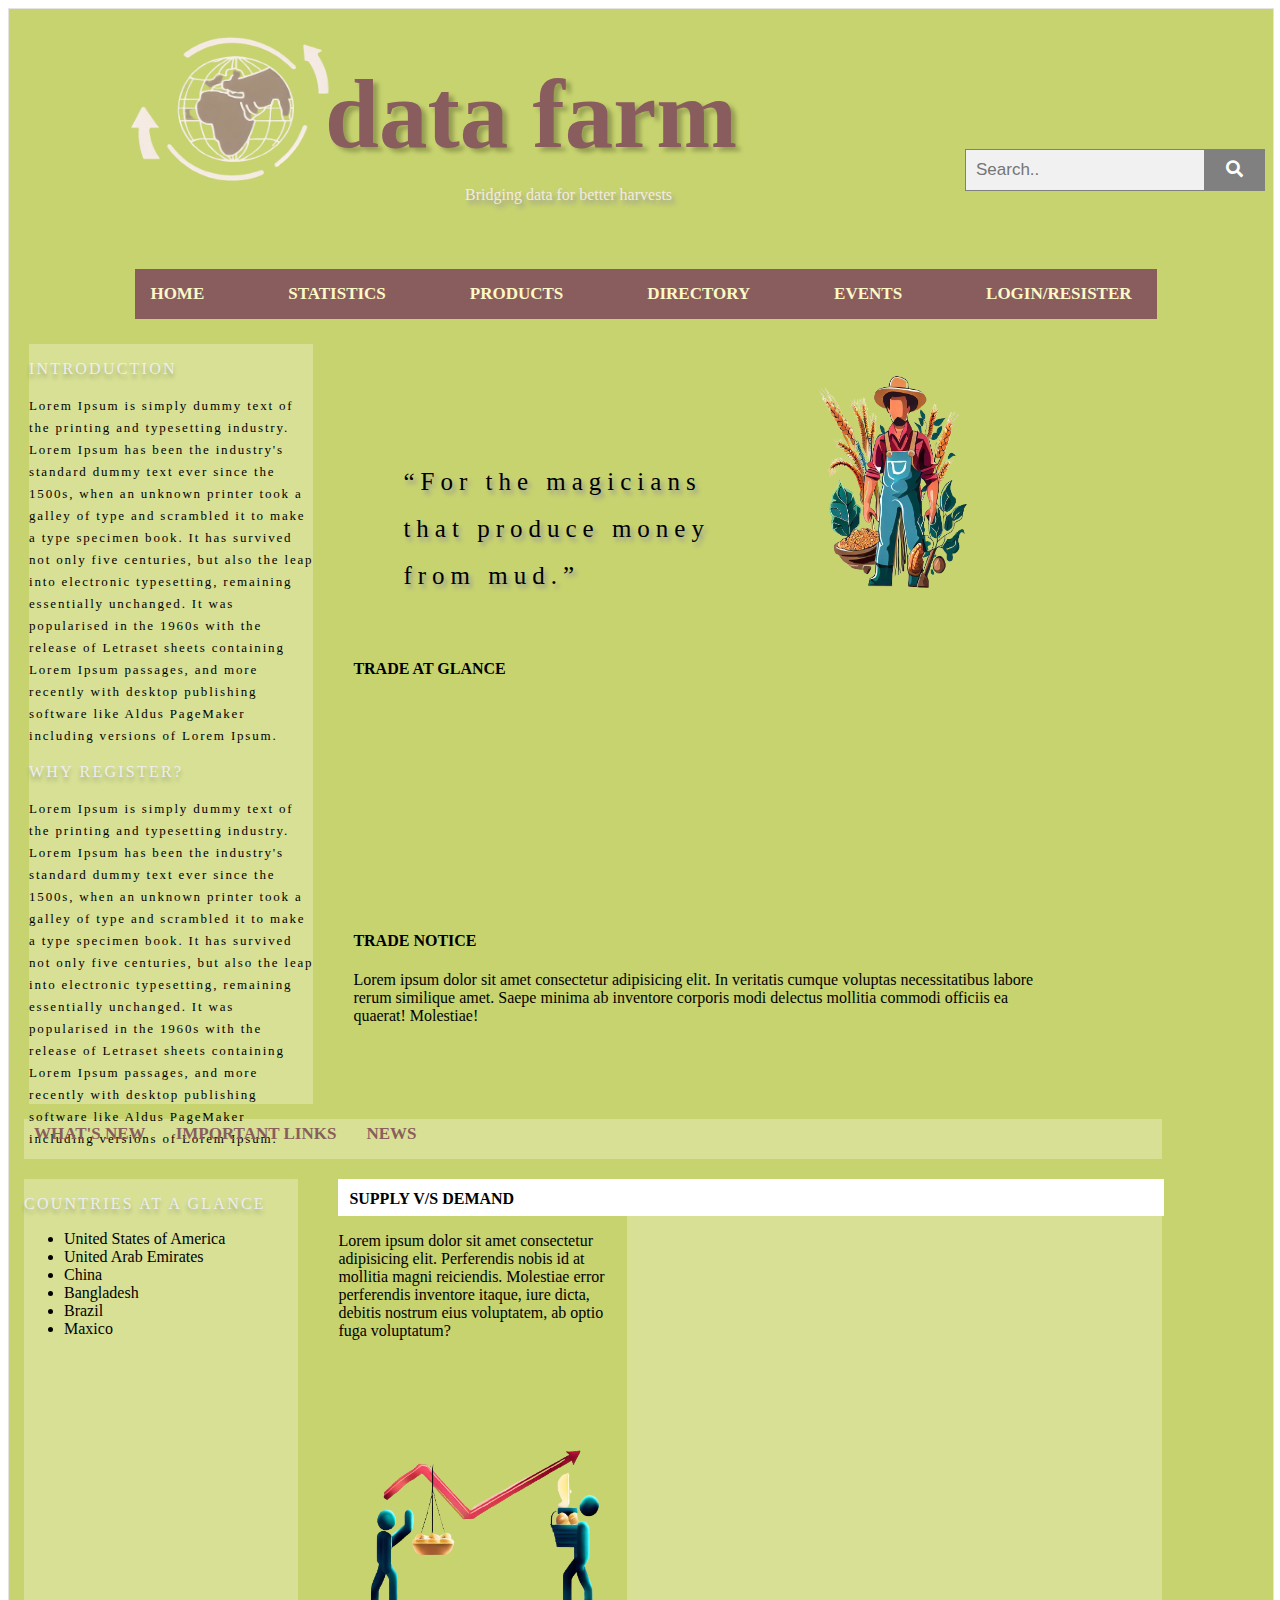
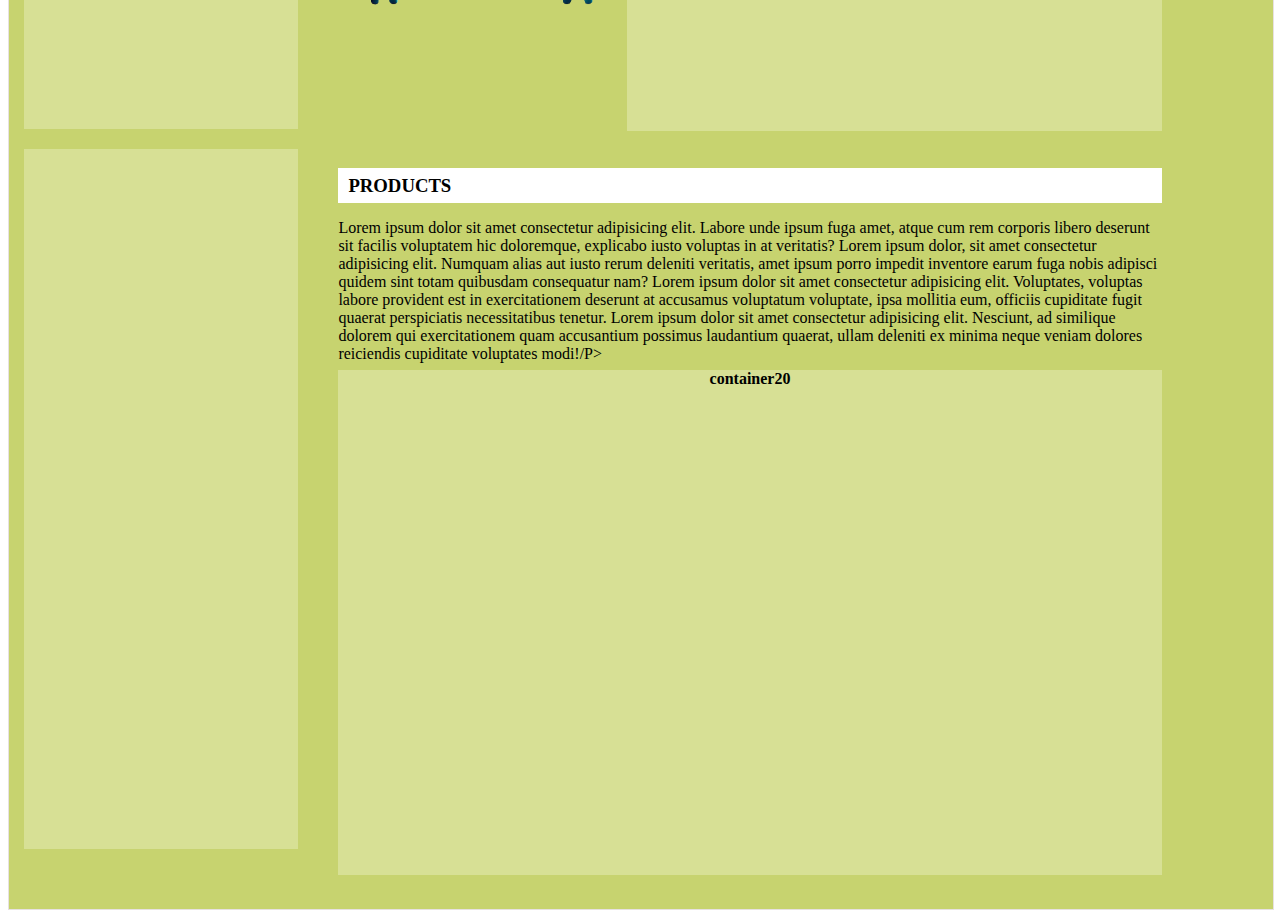
<file: pages1/index.html>
<!DOCTYPE html>
<html lang="en">
  <head>
    <meta charset="UTF-8">
    <meta name="viewport" content="width=device-width, initial-scale=1.0">
    <title>Document</title>
    <link rel="stylesheet" href="https://use.fontawesome.com/releases/v5.15.4/css/all.css">
    <link rel="stylesheet" href="style.css" type="text/css">
  </head>
  <body>
    <div class="container1">
      <!--<h4>container 1</h4>-->
      <div class="container2">
        <div class="a"><img src="logo.jpg" id="x"></div>
        <div class="b">
          <p id="y">data farm</p>
          <p id="z">Bridging data for better harvests</p></div>
          <div class="c">
            <div class="search-bar">
              
              <form class="example" action="/action_page.php" style="margin:auto;max-width:300px;display:flex;">
                <input type="text" placeholder="Search.." name="search2" style="flex: 1;">
                <button type="submit"><i class="fa fa-search"></i></button>
              </form>
              
              
              
            </div>
          </div>
          
        </div>
      
      <div class="container3">
        <!--<h4>container3</h4>-->
        <div class="list">  
      
          <li>HOME</li>
          <li>STATISTICS</li>
          <li>PRODUCTS</li>
          <li>DIRECTORY</li>
          <li>EVENTS</li>
          <li>LOGIN/RESISTER</li>

        </div>
     
      </div>
      <div class="container4"><!--<h4>container4</h4>-->
        <div class="container5">
          <!--<h4>container5</h4>-->
          <h3 id="h">INTRODUCTION</h3>
          
          
          <p id="para">
            Lorem Ipsum is simply dummy text of the printing and typesetting
            industry. Lorem Ipsum has been the industry's standard dummy text ever
            since the 1500s, when an unknown printer took a galley of type and
            scrambled it to make a type specimen book. It has survived not only
            five centuries, but also the leap into electronic typesetting,
            remaining essentially unchanged. It was popularised in the 1960s with
            the release of Letraset sheets containing Lorem Ipsum passages, and
            more recently with desktop publishing software like Aldus PageMaker
            including versions of Lorem Ipsum.
          </p>
          <h3 id="h">WHY REGISTER?</h3>
          <p id="para">
            Lorem Ipsum is simply dummy text of the printing and typesetting
            industry. Lorem Ipsum has been the industry's standard dummy text ever
            since the 1500s, when an unknown printer took a galley of type and
            scrambled it to make a type specimen book. It has survived not only
            five centuries, but also the leap into electronic typesetting,
            remaining essentially unchanged. It was popularised in the 1960s with
            the release of Letraset sheets containing Lorem Ipsum passages, and
            more recently with desktop publishing software like Aldus PageMaker
            including versions of Lorem Ipsum.
          </p>
        </div>
        <div class="container21">
          <!-- <p>container21</p>-->
          <div class="container6"><!--<h4>container6</h4>-->
            <div class="ab">
          <p>   “For the magicians that produce money from mud.”</p>
        </div>
        <div class="bc">
           <img src="img2.jpg" id="l">
        </div>
          </div>
          <div class="container7"><h4>TRADE AT GLANCE</h4></div>
          <div class="container8"><h4>TRADE NOTICE</h4>
          <p>Lorem ipsum dolor sit amet consectetur adipisicing elit. In veritatis cumque voluptas necessitatibus labore rerum similique amet. Saepe minima ab inventore corporis modi delectus mollitia commodi officiis ea quaerat! Molestiae!</p>
          </div>
        
        </div>
      </div>
      <div class="container9">

        <div class="list1" >  
          
          
          
          <li >WHAT'S NEW</li>
          <li >IMPORTANT LINKS</li>
          <li >NEWS</li>
          
          
    
          

        </div>

      </div>
      <div class="container10"><!--<h4>container10</h4>-->
        <div class="container11"><h3>COUNTRIES AT A GLANCE</h3>
        <ul>
          <li>United States of America</li>
          <li>United Arab Emirates</li>
          <li>China</li>
          <li>Bangladesh</li>
          <li>Brazil</li>
          <li>Maxico</li>
        </ul></div>
        <div class="container12"><!--<h4>container12</h4>-->
          <div class="container13"><h4>SUPPLY V/S DEMAND</h4></div>
          <div class="c12">
          
          <div class="container14"><p>Lorem ipsum dolor sit amet consectetur adipisicing elit. Perferendis nobis id at mollitia magni reiciendis. Molestiae error perferendis inventore itaque, iure dicta, debitis nostrum eius voluptatem, ab optio fuga voluptatum?</p><img src="img1.jpg">
          </div>

      
          <div class="container15"></div>
        </div>
        </div>
      </div>
      <div class="container16"><!--<h4>container16</h4>-->
        <div class="container17"><!--<h4>container17</h4>--></div>
        <div class="container22">
          <div class="container18"><h3>PRODUCTS</h3></div>
          <div class="container19"><P>
            Lorem ipsum dolor sit amet consectetur adipisicing elit. Labore unde ipsum fuga amet, atque cum rem corporis libero deserunt sit facilis voluptatem hic doloremque, explicabo iusto voluptas in at veritatis?
            Lorem ipsum dolor, sit amet consectetur adipisicing elit. Numquam alias aut iusto rerum deleniti veritatis, amet ipsum porro impedit inventore earum fuga nobis adipisci quidem sint totam quibusdam consequatur nam? Lorem ipsum dolor sit amet consectetur adipisicing elit. Voluptates, voluptas labore provident est in exercitationem deserunt at accusamus voluptatum voluptate, ipsa mollitia eum, officiis cupiditate fugit quaerat perspiciatis necessitatibus tenetur. Lorem ipsum dolor sit amet consectetur adipisicing elit. Nesciunt, ad similique dolorem qui exercitationem quam accusantium possimus laudantium quaerat, ullam deleniti ex minima neque veniam dolores reiciendis cupiditate voluptates modi!/P></div>
          <div class="container20"><h4>container20</h4></div>
        </div>
      </div>
    </div>
  </body>
</html>
</file>
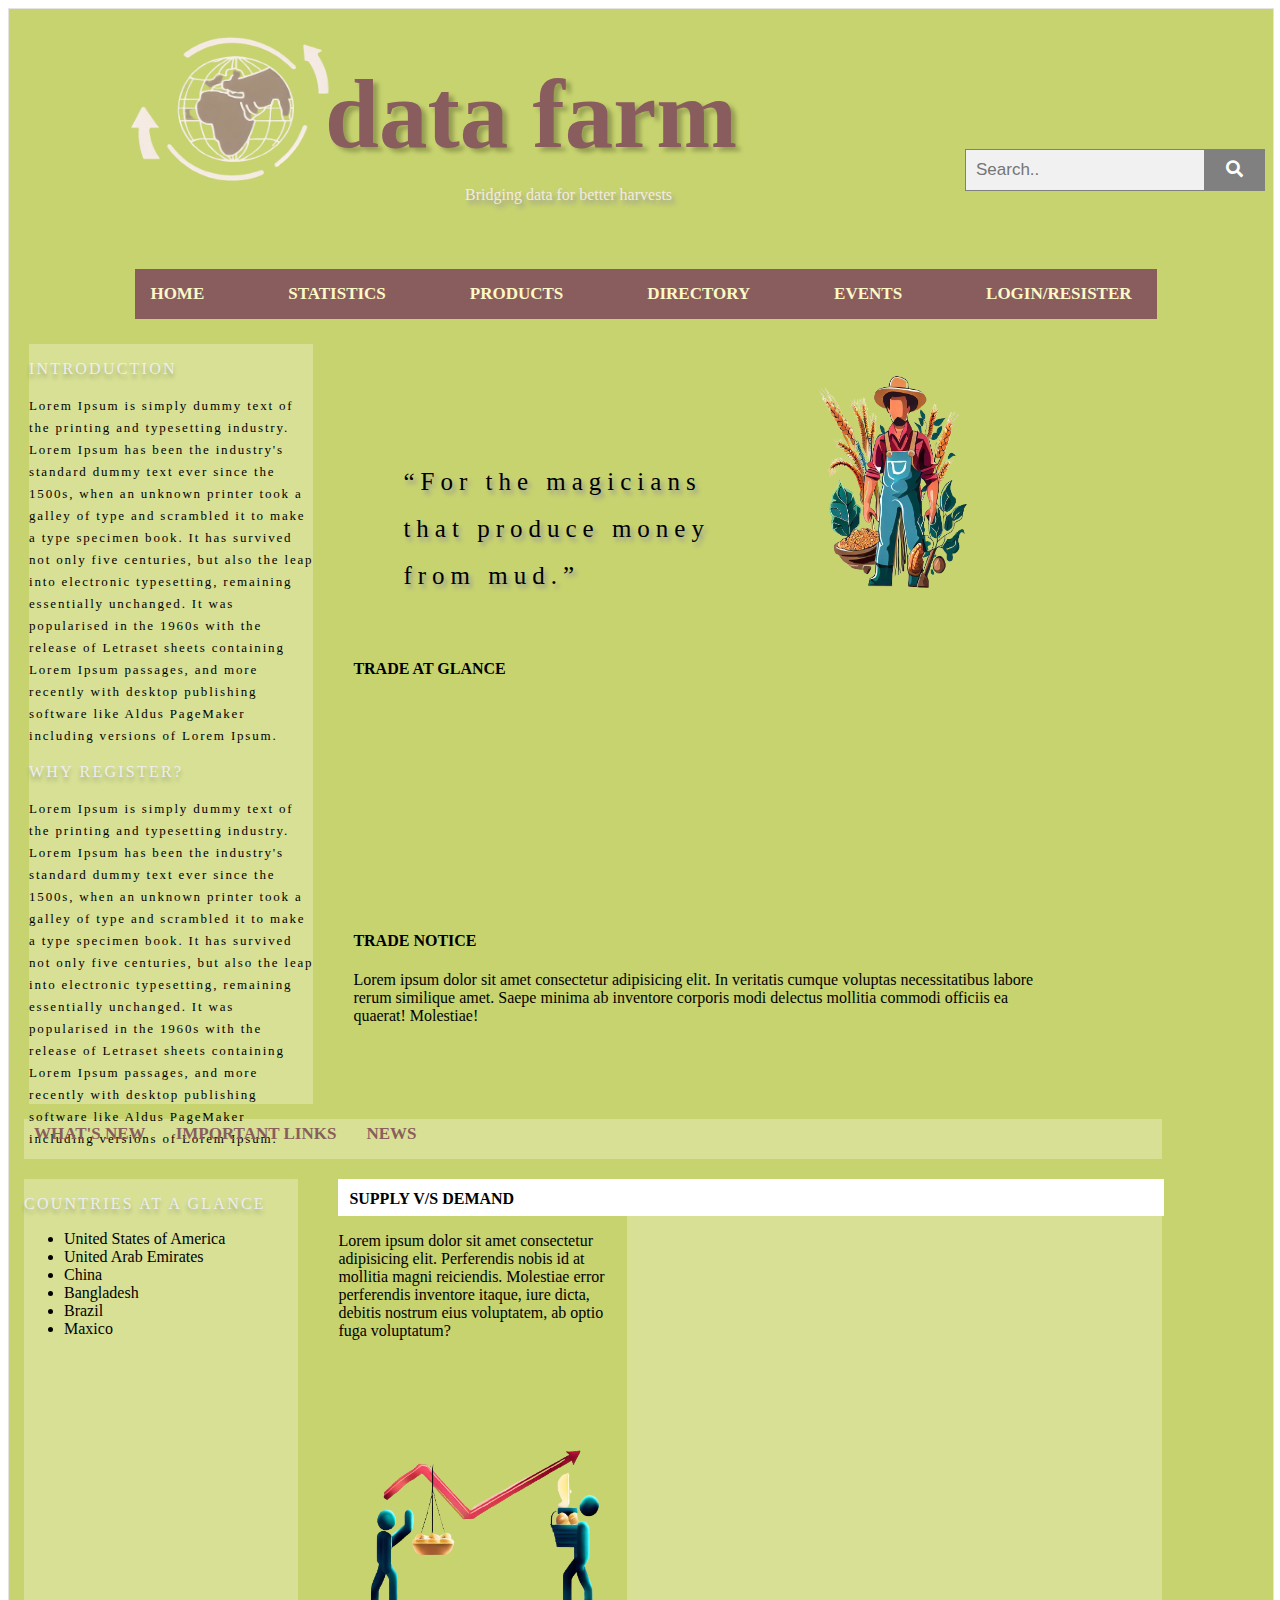
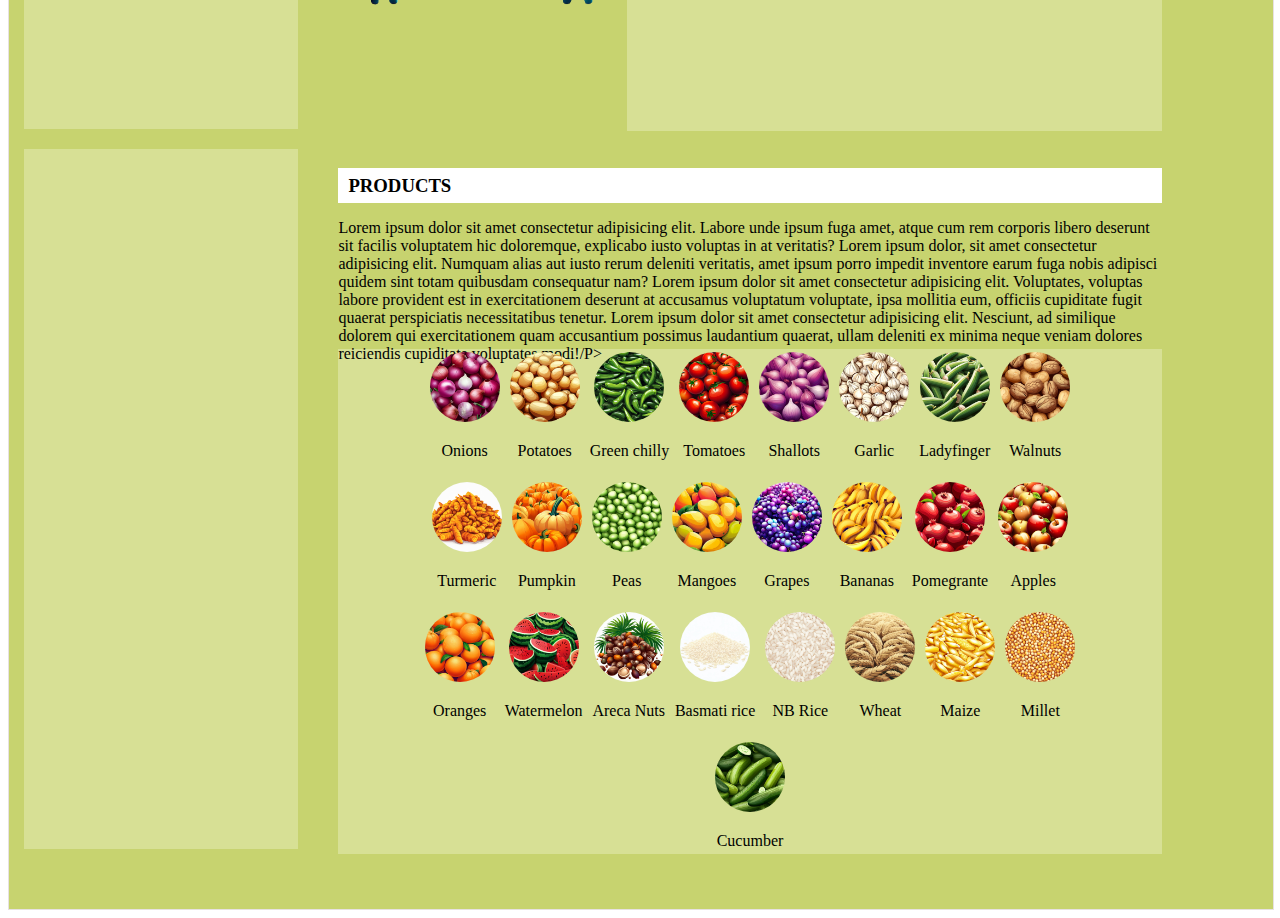
<file: pages1/demo.html>
<!DOCTYPE html>
<html lang="en">
  <head>
    <meta charset="UTF-8">
    <meta name="viewport" content="width=device-width, initial-scale=1.0">
    <title>Document</title>
    <link rel="stylesheet" href="https://use.fontawesome.com/releases/v5.15.4/css/all.css">
    <link rel="stylesheet" href="style.css" type="text/css">
  </head>
  <body>
    <div class="container1">
      <!--<h4>container 1</h4>-->
      <div class="container2">
        <div class="a"><img src="logo.jpg" id="x"></div>
        <div class="b">
          <p id="y">data farm</p>
          <p id="z">Bridging data for better harvests</p></div>
          <div class="c">
            <div class="search-bar">
              
              <form class="example" action="/action_page.php" style="margin:auto;max-width:300px;display:flex;">
                <input type="text" placeholder="Search.." name="search2" style="flex: 1;">
                <button type="submit"><i class="fa fa-search"></i></button>
              </form>
              
              
              
            </div>
          </div>
          
        </div>
      
      <div class="container3">
        <!--<h4>container3</h4>-->
        <div class="list">  
      
          <li>HOME</li>
          <li>STATISTICS</li>
          <li>PRODUCTS</li>
          <li>DIRECTORY</li>
          <li>EVENTS</li>
          <li>LOGIN/RESISTER</li>

        </div>
     
      </div>
      <div class="container4"><!--<h4>container4</h4>-->
        <div class="container5">
          <!--<h4>container5</h4>-->
          <h3 id="h">INTRODUCTION</h3>
          
          
          <p id="para">
            Lorem Ipsum is simply dummy text of the printing and typesetting
            industry. Lorem Ipsum has been the industry's standard dummy text ever
            since the 1500s, when an unknown printer took a galley of type and
            scrambled it to make a type specimen book. It has survived not only
            five centuries, but also the leap into electronic typesetting,
            remaining essentially unchanged. It was popularised in the 1960s with
            the release of Letraset sheets containing Lorem Ipsum passages, and
            more recently with desktop publishing software like Aldus PageMaker
            including versions of Lorem Ipsum.
          </p>
          <h3 id="h">WHY REGISTER?</h3>
          <p id="para">
            Lorem Ipsum is simply dummy text of the printing and typesetting
            industry. Lorem Ipsum has been the industry's standard dummy text ever
            since the 1500s, when an unknown printer took a galley of type and
            scrambled it to make a type specimen book. It has survived not only
            five centuries, but also the leap into electronic typesetting,
            remaining essentially unchanged. It was popularised in the 1960s with
            the release of Letraset sheets containing Lorem Ipsum passages, and
            more recently with desktop publishing software like Aldus PageMaker
            including versions of Lorem Ipsum.
          </p>
        </div>
        <div class="container21">
          <!-- <p>container21</p>-->
          <div class="container6"><!--<h4>container6</h4>-->
            <div class="ab">
          <p>   “For the magicians that produce money from mud.”</p>
        </div>
        <div class="bc">
           <img src="img2.jpg" id="l">
        </div>
          </div>
          <div class="container7"><h4>TRADE AT GLANCE</h4></div>
          <div class="container8"><h4>TRADE NOTICE</h4>
          <p>Lorem ipsum dolor sit amet consectetur adipisicing elit. In veritatis cumque voluptas necessitatibus labore rerum similique amet. Saepe minima ab inventore corporis modi delectus mollitia commodi officiis ea quaerat! Molestiae!</p>
          </div>
        
        </div>
      </div>
      <div class="container9">

        <div class="list1" >  
          
          
          
          <li >WHAT'S NEW</li>
          <li >IMPORTANT LINKS</li>
          <li >NEWS</li>
          
          
    
          

        </div>

      </div>
      <div class="container10"><!--<h4>container10</h4>-->
        <div class="container11"><h3>COUNTRIES AT A GLANCE</h3>
        <ul>
          <li>United States of America</li>
          <li>United Arab Emirates</li>
          <li>China</li>
          <li>Bangladesh</li>
          <li>Brazil</li>
          <li>Maxico</li>
        </ul></div>
        <div class="container12"><!--<h4>container12</h4>-->
          <div class="container13"><h4>SUPPLY V/S DEMAND</h4></div>
          <div class="c12">
          
          <div class="container14"><p>Lorem ipsum dolor sit amet consectetur adipisicing elit. Perferendis nobis id at mollitia magni reiciendis. Molestiae error perferendis inventore itaque, iure dicta, debitis nostrum eius voluptatem, ab optio fuga voluptatum?</p><img src="img1.jpg">
          </div>

      
          <div class="container15"></div>
        </div>
        </div>
      </div>
      <div class="container16"><!--<h4>container16</h4>-->
        <div class="container17"><!--<h4>container17</h4>--></div>
        <div class="container22">
          <div class="container18"><h3>PRODUCTS</h3></div>
          <div class="container19"><P>
            Lorem ipsum dolor sit amet consectetur adipisicing elit. Labore unde ipsum fuga amet, atque cum rem corporis libero deserunt sit facilis voluptatem hic doloremque, explicabo iusto voluptas in at veritatis?
            Lorem ipsum dolor, sit amet consectetur adipisicing elit. Numquam alias aut iusto rerum deleniti veritatis, amet ipsum porro impedit inventore earum fuga nobis adipisci quidem sint totam quibusdam consequatur nam? Lorem ipsum dolor sit amet consectetur adipisicing elit. Voluptates, voluptas labore provident est in exercitationem deserunt at accusamus voluptatum voluptate, ipsa mollitia eum, officiis cupiditate fugit quaerat perspiciatis necessitatibus tenetur. Lorem ipsum dolor sit amet consectetur adipisicing elit. Nesciunt, ad similique dolorem qui exercitationem quam accusantium possimus laudantium quaerat, ullam deleniti ex minima neque veniam dolores reiciendis cupiditate voluptates modi!/P></div>
          <div class="container20">


            
                <div class="image-container">
                  <a  href="#"><img src="image1.jpg" alt="Image 1"></a>
                  <p>Onions</p>
                </div>
                <div class="image-container">
                  <a  href="#"><img src="image2.jpg" alt="Image 2"></a>
                  <p>Potatoes</p>
                </div>
                <div class="image-container">
                  <a  href="#"> <img src="image3.jpg" alt="Image 3"></a>
                  <p>Green chilly</p>
                </div>
                <div class="image-container">
                  <a  href="#"><img src="image4.jpg" alt="Image 4"></a>
                  <p>Tomatoes</p>
                </div>
                <div class="image-container">
                  <a  href="#"> <img src="image5.jpg" alt="Image 5"></a>
                  <p>Shallots</p>
                </div>
                <div class="image-container">
                  <a  href="#"> <img src="image6.jpg" alt="Image 6"></a>
                  <p>Garlic</p>
                </div>
                <div class="image-container">
                  <a  href="#"><img src="image7.jpg" alt="Image 7"></a>
                  <p>Ladyfinger</p>
                </div>
                <div class="image-container">
                  <a  href="#"><img src="image8.jpg" alt="Image 8"></a>
                  <p>Walnuts</p>
                </div>
                <br>
                <div class="image-container" >
                  <a  href="#"> <img src="image9.jpg" alt="Image 1" ></a>
                    <p>Turmeric</p>
                  </div>
                  <div class="image-container">
                    <a  href="#"> <img src="image10.jpg" alt="Image 2"></a>
                    <p>Pumpkin</p>
                  </div>
                  <div class="image-container">
                    <a  href="#">  <img src="image11.jpg" alt="Image 3"></a>
                    <p>Peas</p>
                  </div>
                  <div class="image-container">
                    <a  href="#"> <img src="image12.jpg" alt="Image 4"></a>
                    <p>Mangoes</p>
                  </div>
                  <div class="image-container">
                    <a  href="#"><img src="image13.jpg" alt="Image 5"></a>
                    <p>Grapes</p>
                  </div>
                  <div class="image-container">
                    <a  href="#">  <img src="image14.jpg" alt="Image 6"></a>
                    <p>Bananas</p>
                  </div>
                  <div class="image-container">
                    <a  href="#"> <img src="image15.jpg" alt="Image 7"></a>
                    <p>Pomegrante</p>
                  </div>
                  <div class="image-container">
                    <a  href="#">  <img src="image16.jpg" alt="Image 8"></a>
                    <p>Apples</p>
                  </div>
                  <br>
                  <div class="image-container">
                    <a  href="#"> <img src="image17.jpg" alt="Image 1"></a>
                      <p>Oranges</p>
                    </div>
                    <div class="image-container">
                      <a  href="#">  <img src="image18.jpg" alt="Image 2"></a>
                      <p>Watermelon</p>
                    </div>
                    <div class="image-container">
                      <a  href="#"> <img src="image19.jpg" alt="Image 3"></a>
                      <p>Areca Nuts</p>
                    </div>
                    <div class="image-container">
                      <a  href="#">  <img src="image20.jpg" alt="Image 4"></a>
                      <p>Basmati rice</p>
                    </div>
                    <div class="image-container">
                      <a  href="#"><img src="image21.jpg" alt="Image 5"></a>
                      <p>NB Rice</p>
                    </div>
                    <div class="image-container">
                      <a  href="#">  <img src="image22.jpg" alt="Image 6"></a>
                      <p>Wheat</p>
                    </div>
                    <div class="image-container">
                      <a  href="#">  <img src="image23.jpg" alt="Image 7"></a>
                        <p>Maize</p>
                        </div>
                        <div class="image-container">
                          <a  href="#">  <img src="image24.jpg" alt="Image 8"></a>
                      <p>Millet</p>
                    </div>
                 <br>
                 <div class="image-container" style="align-items: center;">
                  <a  href="#"><img src="image25.jpg" alt="Image 8"></a>
                    <p>Cucumber</p>
                  </div>
               


          </div>
        </div>
      </div>
    </div>
  </body>
</html>
</file>
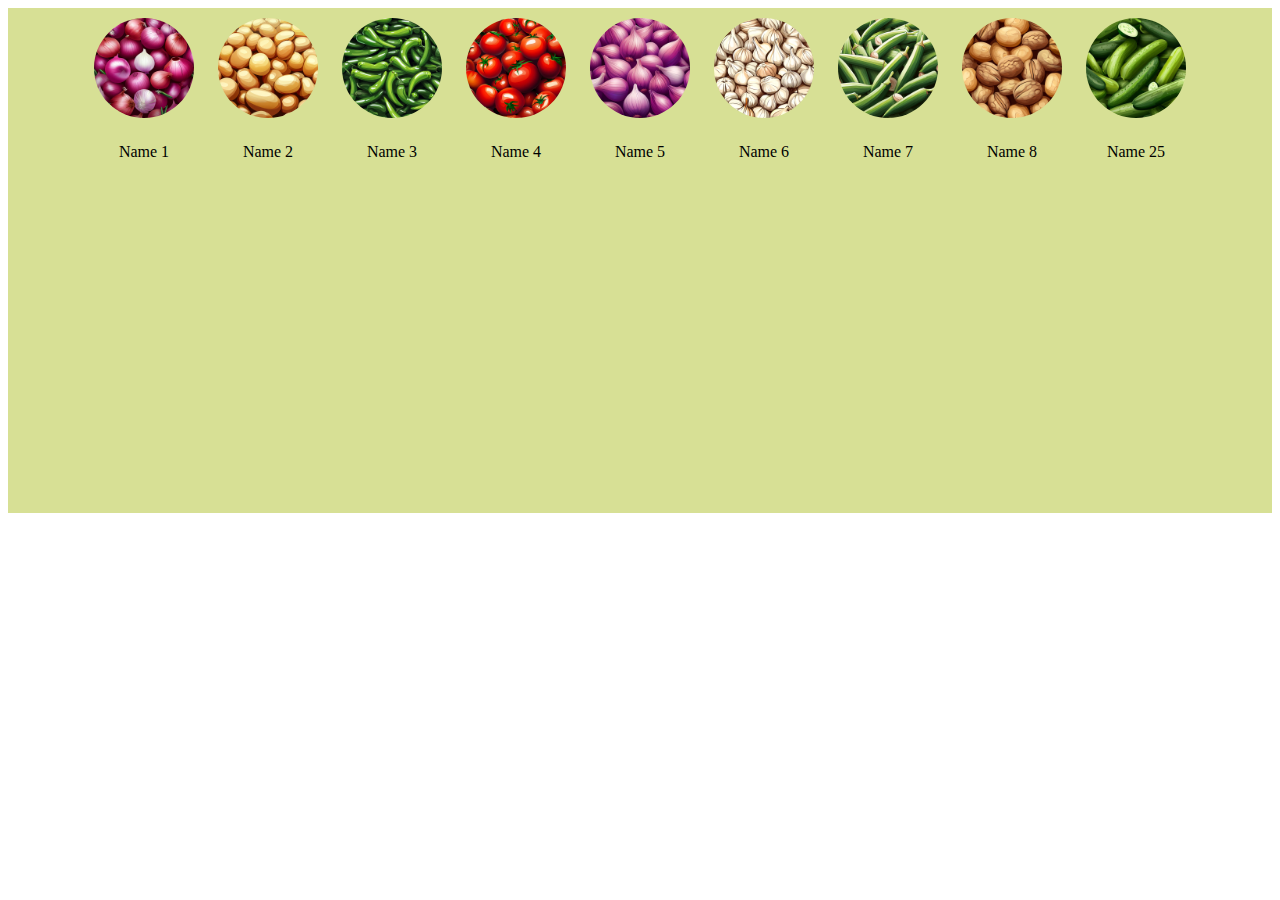
<file: pages1/kl.html>
<!DOCTYPE html>
<html lang="en">
  <head>
    <meta charset="UTF-8">
    <meta name="viewport" content="width=device-width, initial-scale=1.0">
    <title>Document</title>
    <link rel="stylesheet" href="https://use.fontawesome.com/releases/v5.15.4/css/all.css">
    <link rel="stylesheet" href="style.css" type="text/css">
    <style>
      .container20 {
        text-align: center;
      }

      .container20 img {
        border-radius: 50%;
        width: 100px; /* Adjust the size as needed */
        height: 100px; /* Adjust the size as needed */
        margin: 5px; /* Adjust the spacing between images */
      }

      .container20 .image-container {
        display: inline-block;
        margin: 5px; /* Adjust the spacing between rows */
      }
    </style>
  </head>
  <body>
    <!-- Your existing HTML code here -->
    <div class="container20">
      <div class="image-container">
        <img src="image1.jpg" alt="Image 1">
        <p>Name 1</p>
      </div>
      <div class="image-container">
        <img src="image2.jpg" alt="Image 2">
        <p>Name 2</p>
      </div>
      <div class="image-container">
        <img src="image3.jpg" alt="Image 3">
        <p>Name 3</p>
      </div>
      <div class="image-container">
        <img src="image4.jpg" alt="Image 4">
        <p>Name 4</p>
      </div>
      <div class="image-container">
        <img src="image5.jpg" alt="Image 5">
        <p>Name 5</p>
      </div>
      <div class="image-container">
        <img src="image6.jpg" alt="Image 6">
        <p>Name 6</p>
      </div>
      <div class="image-container">
        <img src="image7.jpg" alt="Image 7">
        <p>Name 7</p>
      </div>
      <div class="image-container">
        <img src="image8.jpg" alt="Image 8">
        <p>Name 8</p>
      </div>
      <!-- Repeat the above eight .image-container divs for the first row -->

      <!-- Repeat the above eight .image-container divs for the second row -->

      <!-- Repeat the above eight .image-container divs for the third row -->
      
      <!-- Add an additional .image-container div for the centered image below -->
      <div class="image-container">
        <img src="image25.jpg" alt="Image 25">
        <p>Name 25</p>
      </div>
    </div>
  </body>
</html>
</file>
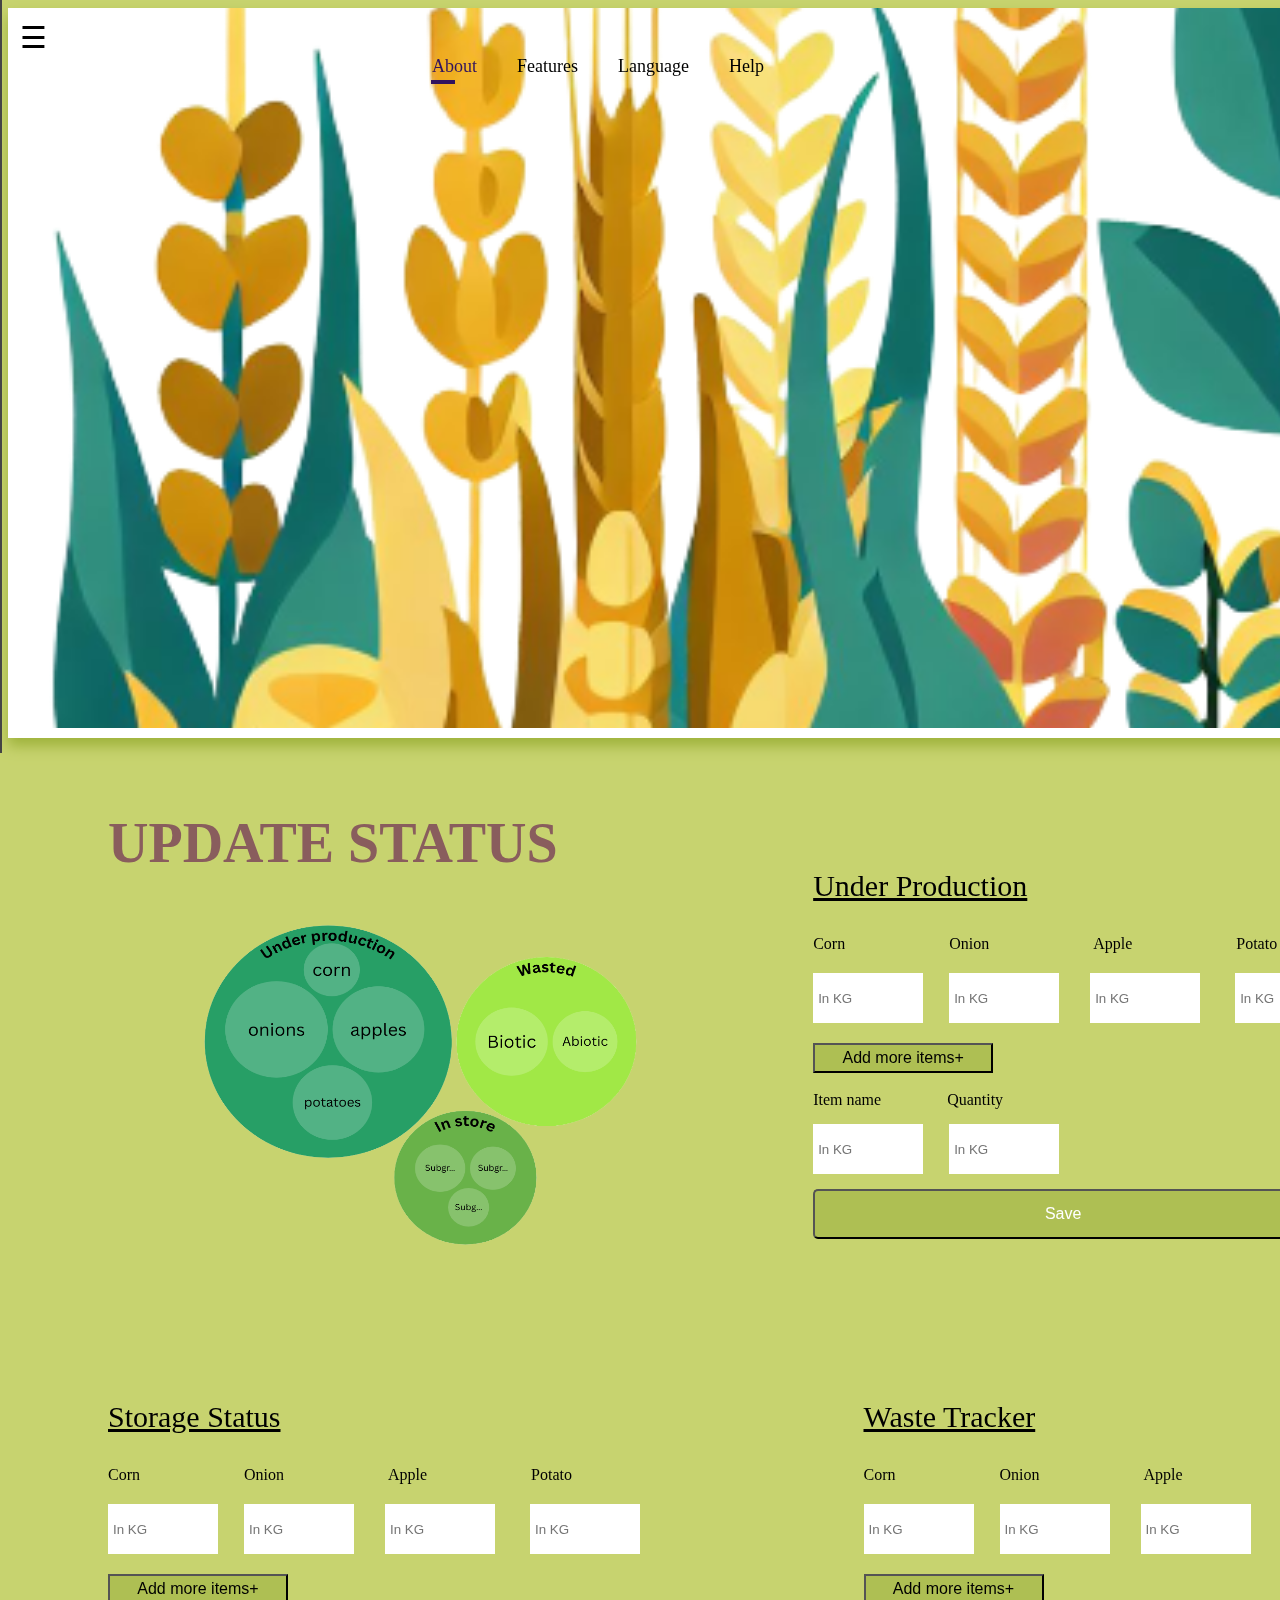
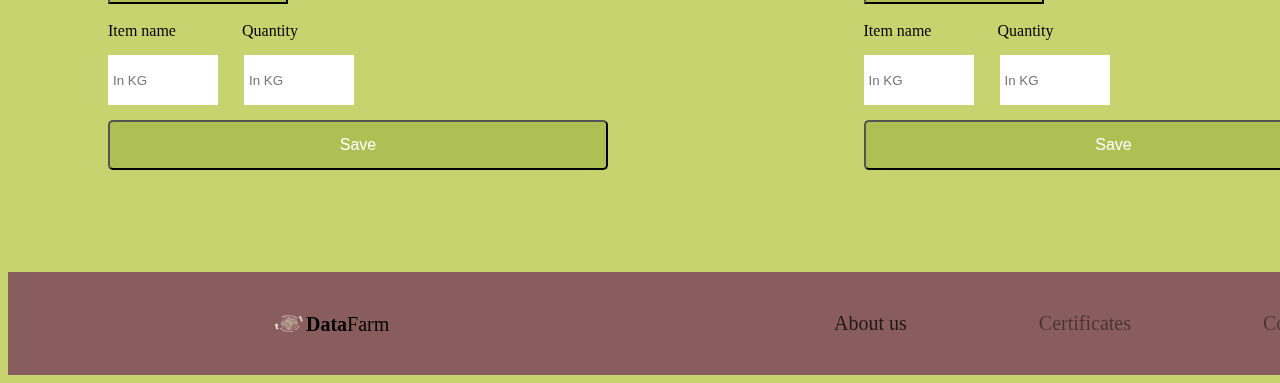
<file: pages1/Update_status.html>
<!DOCTYPE html>
<html lang="en">
  <head>
    <meta charset="UTF-8">
    <meta name="viewport" content="width=device-width, initial-scale=1.0">
    <title>Update Status</title>
    <link rel="stylesheet" href="https://cdnjs.cloudflare.com/ajax/libs/font-awesome/4.7.0/css/font-awesome.min.css">
    
<head>
    <style>
  .sidebar {
        
            width: 300px; /* Adjust the width as needed */
            position: fixed;
            z-index: 1;
            top: 0;
            left: -300px; /* Initially hidden */
            background-color: #333;
            overflow-x: hidden;
            transition: 0.5s;
            
           
            border-right: 2px solid #444;
        }

        .sidebar-content {
            display: flex;
            flex-direction: column;
            height:100%;
            
        
            background-color:#9FA678; /* Different background color */
            border:25px solid #A0A943;
            
        }

        .sidebar a {
            text-decoration: none;
            font-size: 25px;
            color: white;
            margin-bottom: 20px;
            transition: 0.3s;
        
        }

        .sidebar a:hover {
            color: #f1f1f1;
        }

    

        /* Add your CSS styles for the hamburger icon here */
        .hamburger {
            position: fixed;
            top: 20px;
            left: 20px;
            font-size: 30px;
            cursor: pointer;
            z-index: 2;
        }
        .icon-container {
            display: flex;
            align-items: center;
            margin-top: 80px;
        }
        .fa-home,
        .fa-sign-out {
            font-size: 36px;
        }
        .fa-sign-out {
            margin-left: 150px; /* Adjust the margin as needed */
        }
     
      
</style>
  </head>
<body style="background-color: #C7D36F;" >
<div style="width: 1625px; height:730px; position: relative; background: white; box-shadow: 0px 8px 13px #9EB23B; margin: none;">
    <div style="width: 100%; height: 80vh;  background-image: url('OIG.kLzoui9jEGSwmJeEq-removebg-preview.png'); background-repeat: no-repeat;background-size: cover; background-position: center; " ></div>
    <div style="left: 424px; top: 48px; position: absolute; justify-content: center; align-items: flex-start; gap: 40px; display: inline-flex">
        <a href="About.html" style="text-decoration: none;color: #31135E; font-size: 18px; font-family: Roboto; font-weight: 400; word-wrap: break-word ">About</a>
        <a href="Features.html" style="text-decoration: none; color: black; font-size: 18px; font-family: Roboto; font-weight: 400; word-wrap: break-word">Features</a>
        <a href="Language.html" style="text-decoration: none; color: black; font-size: 18px; font-family: Roboto; font-weight: 400; word-wrap: break-word">Language</a>
        <a href="Help.html" style="text-decoration: none; color: black; font-size: 18px; font-family: Roboto; font-weight: 400; word-wrap: break-word">Help</a>
    </div>
    
    <div style="width: 20px; height: 0px; left: 423px; top: 72px; position: absolute; border: 2px #31135E solid"></div>
    <div style="left: 1406px; top: 43px; position: absolute; justify-content: flex-start; align-items: center; gap: 10px; display: inline-flex">
        <div style="width: 31px; height: 25px; padding-top: 1.50px; padding-bottom: 0.50px; mix-blend-mode: exclusion; justify-content: center; align-items: center; display: flex">
            <img style="width: 31px; height: 23px" src="OIG-removebg-preview.png" />
        </div>
        <div><span style="color: black;  font-size: 22px; font-family: Roboto; font-weight: 300; word-wrap: break-word">Data</span><span style="color: black; font-size: 22px; font-family: Roboto; font-weight: 700; word-wrap: break-word">Farm</span></div>
    </div>
</div>

<br> <br> <br> <br>

<div style="width: 1431px; height: 459px; padding-left: 100px; padding-right: 100px; justify-content: flex-start; align-items: center; gap: 80px; display: flex">
            <div style="width: 652px; height: 458px; flex-direction: column; justify-content: center; align-items: center; gap: 24px; display: inline-flex">
                <div style="align-self: stretch; height: 67px; flex-direction: column; justify-content: flex-start; align-items: flex-start; gap: 24px; display: flex">
                    <div style="align-self: stretch; color: #895D5D; font-size: 56px; font-family: Inter; font-weight: 700; line-height: 67.20px; word-wrap: break-word">UPDATE STATUS</div>
                </div>
                <div style="width: 523px; height: 368px; justify-content: flex-start; align-items: flex-start; gap: 10px; display: inline-flex">
                    <img style="width: 522px; height: 368px" src="Untitled design (4).png" />
                </div>
            </div>
            
            <div style="flex-direction: column; justify-content: center; align-items: flex-start; display: inline-flex">
                <div style="width: 566px; height: 75px; padding-top: 10px; padding-bottom: 10px; justify-content: flex-start; align-items: center; gap: 10px; display: inline-flex">
                    <div style="width: 265px; height: 45px; color: black; font-size: 30px; font-family: Raleway; font-weight: 400; text-decoration: underline; line-height: 42px; word-wrap: break-word">Under Production</div>
                </div>

    <form>
    <label for="Corn" style="padding:50px; padding-left: 0px; ">Corn</label> 
    <label for="Onion" style="padding:50px;">Onion</label> 
    <label for="Apple" style="padding:50px;">Apple</label> 
    <label for="Potato" style="padding:50px;">Potato</label>  
    <br> 
    <input type="number" name="Corn" placeholder="In KG" style=" border: 5px; border-color: black; width: 100px; padding: 5px; margin: 15px; height: 40px;  margin-left: 0px;">
    <input type="number" name="Onion" placeholder="In KG" style=" border: 5px; border-color: black; width: 100px; padding: 5px; margin: 7px; height: 40px;  ">
    <input type="number" name="Apple" placeholder="In KG" style=" border: 5px; border-color: black; width: 100px; padding: 5px; margin: 20px; height: 40px;  ">
    <input type="number" name="Potato" placeholder="In KG" style=" border: 5px; border-color: black; width: 100px; padding: 5px; margin: 11px; height: 40px;  ">           
    <br> 
    <input type="submit" value="Add more items+" style="width:180px; height: 30px;  background-color: #AEBF53;  font-size: 100%;"> 
    <br> <br>
    <label for="Item name" style="padding:50px; padding-left: 0px; ">Item name</label> 
    <label for="Quantity" style="padding:12px;">Quantity</label> 
    <br>
    <input type="number" name="Item name" placeholder="In KG" style=" border: 5px; border-color: black; width: 100px; padding: 5px; margin: 15px; height: 40px;  margin-left: 0px;">
    <input type="number" name="Quantity" placeholder="In KG" style=" border: 5px; border-color: black; width: 100px; padding: 5px; margin: 7px; height: 40px;  ">
    <input type="submit" value="Save" style="width:500px; height: 50px; color: white; background-color: #AEBF53; border-radius: 5px; font-size: 100%;"> <br>
    </form>


            </div>
        </div>
  

    <br> <br> <br> <br>
    <div class="hamburger" onclick="toggleSidebar()">&#9776;</div>

        <!-- Sidebar -->
        <div id="mySidebar" class="sidebar" onclick="closeSidebar()">
           
            <!-- Sidebar Content Wrapped in a Div -->
            
                <!-- You can add profile picture and other links here -->
         >
                
         <div  class="sidebar-content">
                    <div style="text-align: center;">
                        <img src="pro.jpg" alt="Profile Picture" style="width: 80px; height: 80px; border-radius: 50%; margin: 0 auto;">
                    </div>
                    <span style="color: white; font-size: 20px; text-align: center;">John Doe</span>
                   
                
                <a href="#" style="padding-top: 50px;">Dashboard</a>
                <a href="#">Your Inventory</a>
                <a href="#">Crop plan</a>
                <a href="#">Soil management</a>
                <a href="#">Other recommended crops</a>
                <a href="#">Resources and technique</a>
                <a href="#">Dealers around you</a>
                <a href="#">Helpdesk</a>
                
                <div class="icon-container">
                    <div class="fa fa-home" onclick="goHome()" class="fa-home"></div>
                    <div class="fa fa-sign-out" class="fa-sign-out" onclick="gos()"></div>
                </div>
            </div>
        
                
            </div>
        
    
        
    
    
       
    
        <script>
                     function toggleSidebar() {
        var sidebar = document.getElementById("mySidebar");
        if (sidebar.style.left === "0px" || sidebar.style.left === "") {
            sidebar.style.left = "-300px";
        } else {
            sidebar.style.left = "0px";
        }
    }

    // Function to close the sidebar when clicking anywhere on the web page
    function closeSidebar() {
        var sidebar = document.getElementById("mySidebar");
        sidebar.style.left = "-300px";
    }
    function goHome() {
        // Replace 'your-home-page.html' with the actual URL of your home page
        window.location.href = 'index.html';
    }
    function gos() {
        // Replace 'your-home-page.html' with the actual URL of your home page
        window.location.href = 'your-home-page.html';
    }
        </script>



   <div style="width: 1431px; height: 459px; padding-left: 100px; padding-right: 100px; justify-content: flex-start; align-items: center; gap: 80px; display: flex">
        


        <div style="flex-direction: column; justify-content: center; align-items: flex-start; display: inline-flex">
            <div style="width: 566px; height: 75px; padding-top: 10px; padding-bottom: 10px; justify-content: flex-start; align-items: center; gap: 10px; display: inline-flex">
                <div style="width: 265px; height: 45px; color: black; font-size: 30px; font-family: Raleway; font-weight: 400; text-decoration: underline; line-height: 42px; word-wrap: break-word">Storage Status</div>
            </div>

<form>
<label for="Corn" style="padding:50px; padding-left: 0px; ">Corn</label> 
<label for="Onion" style="padding:50px;">Onion</label> 
<label for="Apple" style="padding:50px;">Apple</label> 
<label for="Potato" style="padding:50px;">Potato</label>  
<br> 
<input type="number" name="Corn" placeholder="In KG" style=" border: 5px; border-color: black; width: 100px; padding: 5px; margin: 15px; height: 40px;  margin-left: 0px;">
<input type="number" name="Onion" placeholder="In KG" style=" border: 5px; border-color: black; width: 100px; padding: 5px; margin: 7px; height: 40px;  ">
<input type="number" name="Apple" placeholder="In KG" style=" border: 5px; border-color: black; width: 100px; padding: 5px; margin: 20px; height: 40px;  ">
<input type="number" name="Potato" placeholder="In KG" style=" border: 5px; border-color: black; width: 100px; padding: 5px; margin: 11px; height: 40px;  ">           
<br> 
<input type="submit" value="Add more items+" style="width:180px; height: 30px;  background-color: #AEBF53;  font-size: 100%;"> 
<br> <br>
<label for="Item name" style="padding:50px; padding-left: 0px; ">Item name</label> 
<label for="Quantity" style="padding:12px;">Quantity</label> 
<br>
<input type="number" name="Item name" placeholder="In KG" style=" border: 5px; border-color: black; width: 100px; padding: 5px; margin: 15px; height: 40px;  margin-left: 0px;">
<input type="number" name="Quantity" placeholder="In KG" style=" border: 5px; border-color: black; width: 100px; padding: 5px; margin: 7px; height: 40px;  ">
<input type="submit" value="Save" style="width:500px; height: 50px; color: white; background-color: #AEBF53; border-radius: 5px; font-size: 100%;"> <br>
</form>


        </div>

        <div style="flex-direction: column; justify-content: center; align-items: flex-start; display: inline-flex">
            <div style="width: 566px; height: 75px; padding-top: 10px; padding-bottom: 10px; justify-content: flex-start; align-items: center; gap: 10px; display: inline-flex">
                <div style="width: 265px; height: 45px; color: black; font-size: 30px; font-family: Raleway; font-weight: 400; text-decoration: underline; line-height: 42px; word-wrap: break-word">Waste Tracker</div>
            </div>

<form>
<label for="Corn" style="padding:50px; padding-left: 0px; ">Corn</label> 
<label for="Onion" style="padding:50px;">Onion</label> 
<label for="Apple" style="padding:50px;">Apple</label> 
<label for="Potato" style="padding:50px;">Potato</label>  
<br> 
<input type="number" name="Corn" placeholder="In KG" style=" border: 5px; border-color: black; width: 100px; padding: 5px; margin: 15px; height: 40px;  margin-left: 0px;">
<input type="number" name="Onion" placeholder="In KG" style=" border: 5px; border-color: black; width: 100px; padding: 5px; margin: 7px; height: 40px;  ">
<input type="number" name="Apple" placeholder="In KG" style=" border: 5px; border-color: black; width: 100px; padding: 5px; margin: 20px; height: 40px;  ">
<input type="number" name="Potato" placeholder="In KG" style=" border: 5px; border-color: black; width: 100px; padding: 5px; margin: 11px; height: 40px;  ">           
<br> 
<input type="submit" value="Add more items+" style="width:180px; height: 30px;  background-color: #AEBF53;  font-size: 100%;"> 
<br> <br>
<label for="Item name" style="padding:50px; padding-left: 0px; ">Item name</label> 
<label for="Quantity" style="padding:12px;">Quantity</label> 
<br>
<input type="number" name="Item name" placeholder="In KG" style=" border: 5px; border-color: black; width: 100px; padding: 5px; margin: 15px; height: 40px;  margin-left: 0px;">
<input type="number" name="Quantity" placeholder="In KG" style=" border: 5px; border-color: black; width: 100px; padding: 5px; margin: 7px; height: 40px;  ">
<input type="submit" value="Save" style="width:500px; height: 50px; color: white; background-color: #AEBF53; border-radius: 5px; font-size: 100%;"> <br>
</form>


        </div>
    </div>


<br> <br> <br> <br> 

<footer>
<div style="height: 5%; width: 140vh; padding-left: 165px; padding-right: 165px; padding-top: 40px; padding-bottom: 40px; background: #895D5D; flex-direction: column; justify-content: flex-start; align-items: flex-start; gap: 28px; display: flex">
       
    <div style="align-self: stretch; justify-content: space-between; align-items: center; display: inline-flex">
        <div style="height: 23px; justify-content: flex-start; align-items: center; gap: 2px; display: flex">
            <img style="width: 31px; padding-left: 100px; height: 23px" src="OIG-removebg-preview.png" />
            <div style="width: 92px;  height: 21px"><span style="color: black; font-size: 20px; font-family: Inter; font-weight: 700; line-height: 22.40px; word-wrap: break-word">Data</span><span style="color: black; font-size: 20px; font-family: Inter; font-weight: 400; line-height: 22.40px; word-wrap: break-word">Farm</span></div>
        </div>
        <div style="opacity: 0.75; justify-content: flex-start; align-items: flex-start; gap: 32px; display: flex">
            <a href="About.html" style="color: black; text-decoration: none; padding-right: 100px; font-size: 20px; font-family: Inter; font-weight: 500; line-height: 22.40px; word-wrap: break-word">About us</a>
            <a href="Certificates.html" style="opacity: 0.60; padding-right: 100px; text-decoration: none; color: black; font-size: 20px; font-family: Inter; font-weight: 400; line-height: 22.40px; word-wrap: break-word">Certificates</a>
            <a href="Contacts.html" style="opacity: 0.60; padding-right: 100px; text-decoration: none; color: black; font-size: 20px; font-family: Inter; font-weight: 400; line-height: 22.40px; word-wrap: break-word">Contacts</a>
        </div>
    </div>
   

</div>
</footer>



</body>
</html>
</file>
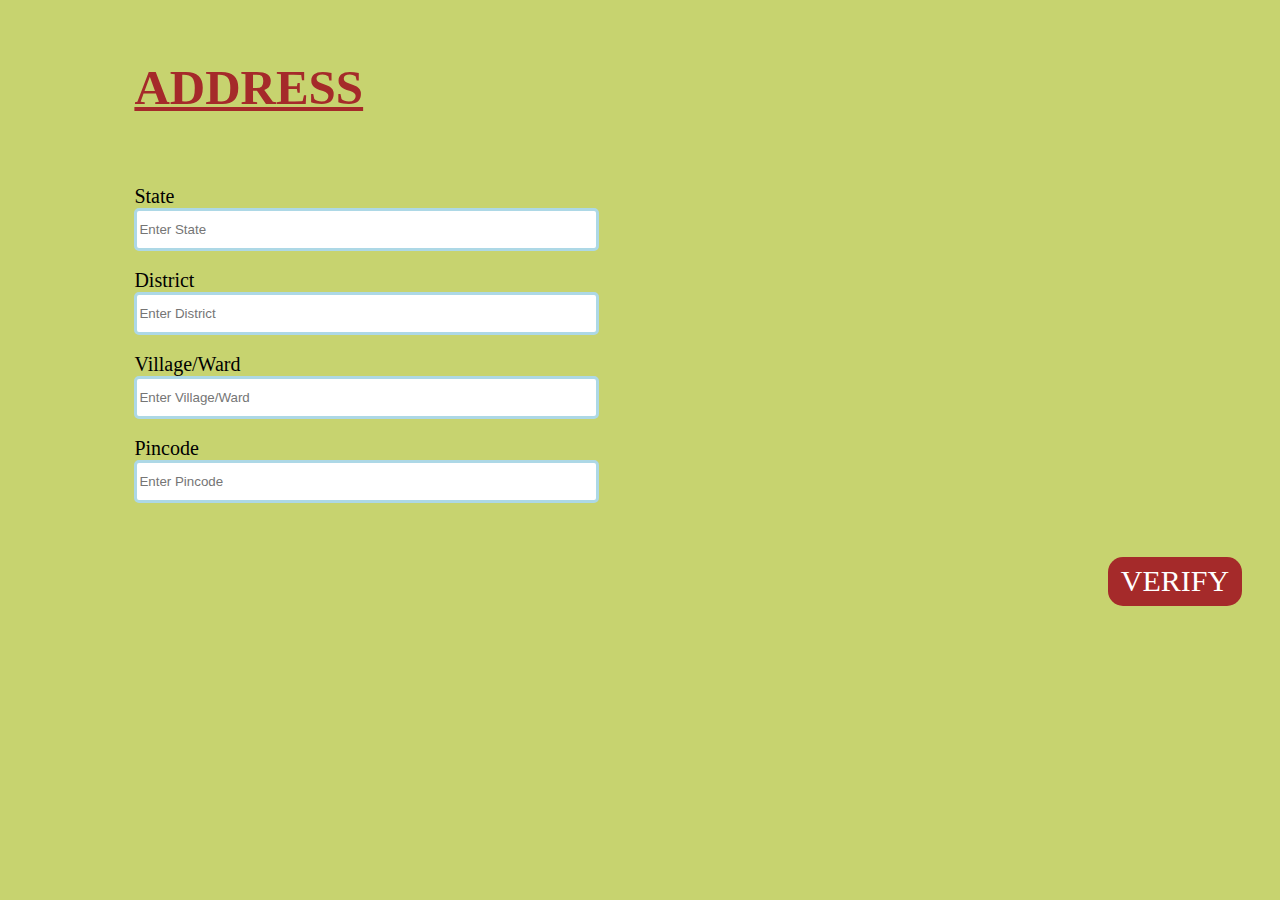
<file: SIH_Real/address.html>
<!DOCTYPE html>
<html lang="en">
  <head>
    <meta charset="UTF-8">
    <meta name="viewport" content="width=device-width, initial-scale=1.0">
    <title>Address Details</title>
    <link rel="stylesheet" href="https://use.fontawesome.com/releases/v5.15.4/css/all.css" >
    <link rel="stylesheet" href="address.css"  type="text/css" >
  </head>
  <body class="b1">
<br>
   <h1 class="h1"> <u>ADDRESS</u> </h1> <br> <br>


   <form class="f1">

   <label for="State">State</label> <br>
   <input type="text" name="State" style="width: 40%;" placeholder="Enter State ">
<br> <br>

   <label for="District">District</label> <br>
   <input type="text" name="District" style="width: 40%;" placeholder="Enter District " >
<br> <br>

   <label for="Village/Ward">Village/Ward</label> <br>
   <input type="text" name="Village/Ward" style="width: 40%;" placeholder="Enter Village/Ward">
<br> <br>   

    <label for="Pincode">Pincode</label> <br>
    <input type="number" name="Pincode" maxlength="6" style="width: 40%;" placeholder="Enter Pincode">
<br> <br> <br> <br> 

<div class="next1"> <a href="verify.html"> VERIFY </a> </div>

<br> <br> <br> <br>


<br> <br> <br> <br>

   </form>
  
  </body>
</file>
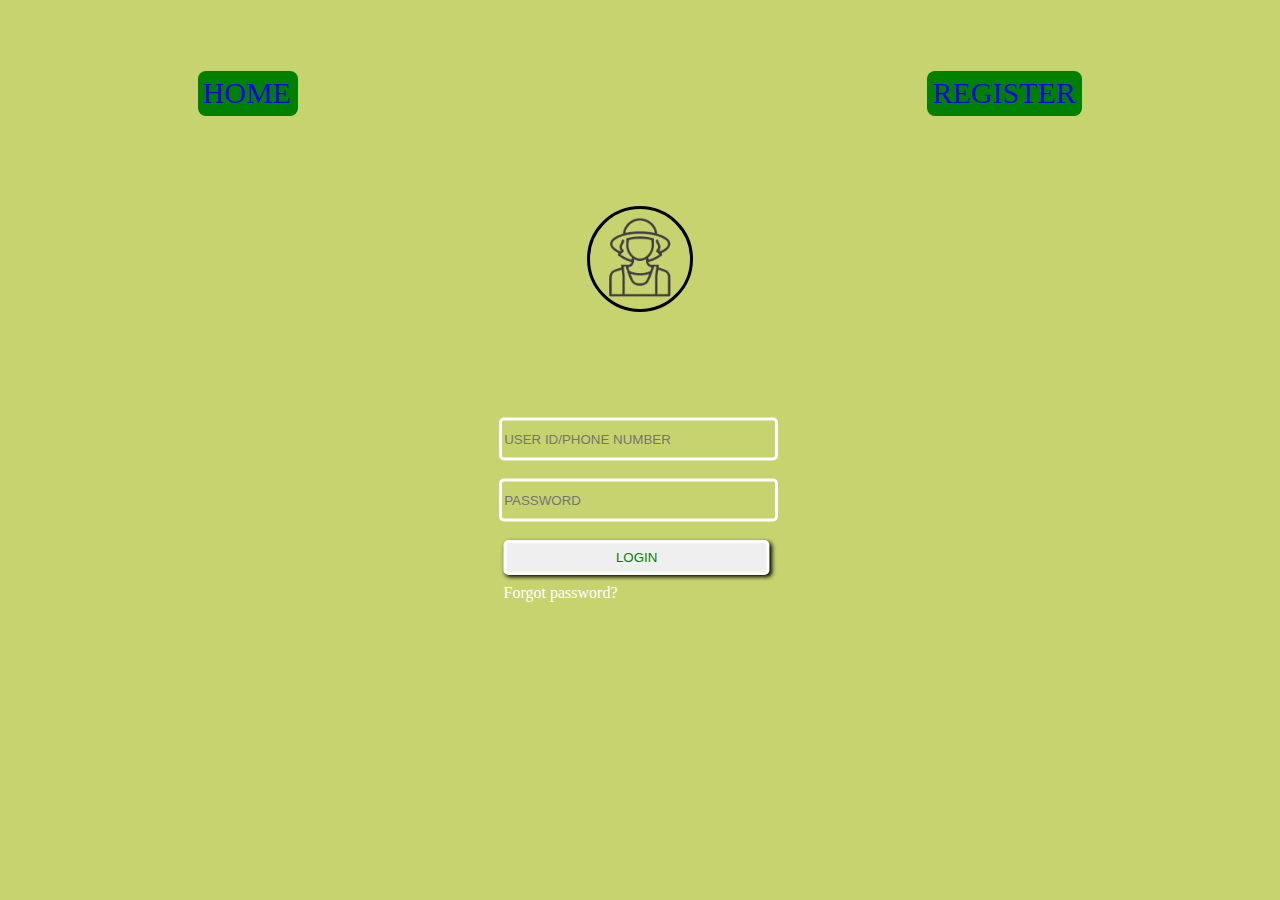
<file: SIH_Real/login.html>
<!DOCTYPE html>
<html lang="en">
  <head>
    <meta charset="UTF-8">
    <meta name="viewport" content="width=device-width, initial-scale=1.0">
    <title>Login</title>
    <link rel="stylesheet" href="https://use.fontawesome.com/releases/v5.15.4/css/all.css" >
    <link rel="stylesheet" href="login.css"  type="text/css" >
  </head>
  <body class="b1">
    <a class="a1" href="index.html" 
    style="text-decoration: none; float: left; margin-top: 5%; margin-left: 15%; font-size: 30px; background-color: green; border-radius: 8px; height:35px; width: 90px; padding: 5px;">HOME</a> 

    <a class="a2" href="personal_form.html" 
    style="text-decoration: none; float: right; margin-top: 5%; margin-right: 15%; font-size: 30px; background-color: green; border-radius: 8px; height:35px; width: 145px; padding: 5px; ">REGISTER</a>
    <br> <br> <br> <br>

    <img class="i1" src="OIG__2_-removebg-preview.png"  >
    <br> <br>

    <form class="f1">
 
    <label for="ID_Phone"></label>
    <input type="text" name="ID_Phone" placeholder="USER ID/PHONE NUMBER" style="background-color: transparent; color: white;">
<br> <br>
    <label for="Password"></label>
    <input type="password" name="Password" placeholder="PASSWORD" style="background-color: transparent; color: white;">
<br> <br>    <br>
   <div class="s1"> <input type="submit" value="LOGIN" style="color: green; box-shadow:2px 2px 4px #000000;"> </div>
    
    <div class="p1"> <a href="Forgot_pass.html" style="color: white; text-decoration: none;">Forgot password?</a> </div>

</form>

<br> <br> <br> <br> <br>

  </body>
  </html>
</file>
<file: pages1/style.css>
.container1{
        width: 100%;
        height: 2500px;
        background-color: rgba(
          199.0000033378601,
          211.00000262260437,
          111.00000098347664,
          1
        );
        border-style: solid; border-width: thin; border-color: #e7e1e1;
        
      
}
.container2{

        width: 100%;
        height: 250px;
        background-color: transparent;
        
        display: flex;
        
      
}
.container3{

    width: 80%;
    height: 50px;
    background-color: transparent;
    
    margin: auto;
    

  
  padding: 10px;
    
  
}
.container4{
    display: flex;
    
    width: 90%;
    height: 760px;
    background-color: transparent;
    
    margin-left: 20px;
  
}
.container5{

    
    height: 760px;
    
  margin-top: 15px;
    background-color: rgb(215, 224, 149);
    float: left;
    width: 25%;
   

}
.container21
{

    
    height: 760px;
    background-color: transparent;
   
    
    float: right;
    width: 60%;
    margin-left: 40px;
    
  
}
.container6{

    width: 100%;
    height: 310px;
    background-color: transparent;
   
    display: flex;
    
  
}
.container7{
width: 100%;
height: 250px;
background-color: transparent;



}
.container8{
    width: 100%;
    height: 200px;
    background-color: transparent;
   
    
    
    }
    .container9{
        width: 90%;
        margin-left: 15px;
        margin-top: 30px;
        height: 40px;
        background-color: transparent;
        
        
        
        }
        .container10{
            width: 90%;
            margin-left: 15px;
        height: 550px;
            background-color: transparent;
           
            
    margin-top: 20px;
        display: flex;
            
            
            }

            .container11{
                width: 25%;
                height: 100%;
                background-color: rgb(215, 224, 149);
               ;
                
                float: left;
                
                }
                .container12{
                    width: 75%;
                    margin-left: 40px;
                    height:100%;
                    background-color: transparent;
                   
                  
                    float:right;
                    
                    }
                    .container13{
                        width: 100%;
                        height: 35px;
                        background-color: white;
                        border-style: solid; border-width: thin; border-color: #FFFFFF;
                        font-size: 16px;
                        font-weight: normal;
                        
                        
                        
                        
                        }
                        .container14{
                            width: 35%;
                            height: 515px;
                            background-color: transparent;
                          
                            float:left;
                            
                            }
                            .container14 img{
                              width: 100%;
                              height: 315px;
                              
                            
                              float:bottom;
                              
                              }
                              .c12{
                                width: 100%;
                                height: 515px;
                                
                              
                                float:right;
                                display: flex;
                                
                                }

                            .container15{
                                width: 65%;
                                height: 515px;
                                background-color: transparent;
                                background-color: rgb(215, 224, 149);
                                float:right;
                                
                                
                                
                                }
                                .container16{
                                margin-top: 20px;
                                    width: 90%;
                                    margin-left:15px;
                                    
                                    height: 700px;
                                    background-color: transparent;
                                  
                                    display: flex;
                                    
                                    }
                                    .container17{
                                        float:left;
                                        width: 25%;
                                        min-height: 700px;
                                        background-color: rgb(215, 224, 149);
                                       
                              
                                        
                                        }
                                      
                                            .container22{
                                                height: 700px;
                                                background-color: transparent;
                                              
                                                
                                                float: right;
                                                width: 75%;
                                                margin-left: 40px;

                                            }
                                            .container18{
                                              width: 100%;
                                              height: 35px;
                                              background-color: white;
                                             
                                              font-size: 16px;
                                              font-weight: normal;
                                               
                                                
                                                }
                                            .container19{
                                                width: 100%;
                                                height: 130px;
                                                background-color: transparent;
                                               
                                              
                                                
                                                }
                                                .container20{
                                                    width: 100%;
                                                    height: 505px;
                                                    background-color: rgb(215, 224, 149);
                                                   
                                                   
                                                    
                                                    }
.a{
    width: 25%;
    height: 250px;
    background-color: transparent;
    
    float:left;
}
.a #x{
    height: 80%;
    width: 70%;
    margin-left:110px ;
}
.b{
    width: 50%;
    height: 250px;
    background-color: transparent;
    
    float:center;
}
.b #y{

    
    color: rgba(137.06250607967377, 93.08827891945839, 93.08827891945839, 1);
    text-shadow: 5px 4px 4px rgba(0, 0, 0, 0.25);
    font-family: Outfit;
    font-weight: 700;
    font-size: 97px;

  margin-top: 50px;
  margin-bottom: 0px;
  margin-right: 100px;
  margin-left: 0px;
  
    
}

.b #z{

 
    
    color: rgba(244.0000006556511, 235.0000011920929, 226.0000017285347, 1);
    text-shadow: 3px 4px 4px
      rgba(151.00000619888306, 151.00000619888306, 151.00000619888306, 1);
    font-family: Oswald;
    font-weight: 500;
    font-size: 16px;
    float:center;
    margin-left: 140px;
    margin-bottom: 200px;
    
   


  
    
}
.c{
    width: 25%;
    height: 250px;
    background-color: transparent;
  
    float:right;
}
form.example input[type=text] {
  padding: 10px;
  font-size: 17px;
  border: 1px solid grey;
  float: left;
  width: 80%;
  background: #f1f1f1;
  margin-top: 140px;
}

form.example button {
  float: left;
  width: 20%;
  
  background:grey;
  color: white;
  font-size: 17px;
  border: 1px solid grey;
  border-left: none;
  cursor: pointer;
  padding:0px;
  margin-top: 140px;
}

form.example button:hover {
  background: #0b7dda;
}

form.example::after {
  content: "";
  clear: both;
  display: table;
}
  .list{
    width: 100%;
    height: 40px;
    background-color: rgba(137.06250607967377, 93.08827891945839, 93.08827891945839, 1); 
    display: flex; 
    justify-content: space-between; 
    padding: 5px;
    margin-top: 0px;
  }
  .list li {
    
    margin-right: 10px; /* Add spacing between list items */
    padding: 5px 10px; /* Optional padding for each list item */
    
    color: rgba(252.00000017881393, 249.00000035762787, 198.00000339746475, 1);
    font-family: Roboto;
    font-weight: 700;
    font-size: 17px;
    list-style: none;
    margin-top: 5px;

    
    

  }
  .container5 h3{
    
    color: rgba(238.00000101327896, 238.00000101327896, 238.00000101327896, 1);
    text-shadow: 0px 4px 4px rgba(0, 0, 0, 0.25);
    font-family: Roboto Condensed;
    font-weight: 500;
    font-size: 16px;
    text-align: left;
    
    letter-spacing: 2.24px;
    line-height: 18.75px;
  }
  .container5 p{
   
    color: rgba(0, 0, 0, 1);
    font-family: Roboto Condensed;
    font-weight: 500;
    font-size: 13px;
    text-align: left;
    
    letter-spacing: 1.8200000000000003px;
    line-height: 22px;
  }
  .ab{
    width:55%;
    height:250px;
    float:left;
    margin-left: 50px;
    margin-top: 105px;

    top: 0;
    
    color: rgba(0, 0, 0, 1);
    text-shadow: 3px 4px 4px
    rgba(151.00000619888306, 151.00000619888306, 151.00000619888306, 1);
    font-family: Roboto Serif;
    font-weight: 500;
    font-size: 25px;
    text-align: left;
    
    letter-spacing: 6px;
    line-height: 46.84000015258789px;
  }
  .bc{
    width:40%;
    height:310px;
    float:right;

  }
  .bc #l{
    height:100%;
    width:100%;
  }
  .container8 h4{
   
   
    color: rgba(0, 0, 0, 1);
    font-family: Roboto Flex;
    font-weight: 600;
    
    text-align: left;

    
  }
  .list1{
    width: 100%;
    height: 40px;
    background-color: rgb(215, 224, 149);
    display: flex; 
    

    padding: 0px;
    
  }
  .list1 li {
    
    margin-right: 10px; /* Add spacing between list items */
    padding: 5px 10px; /* Optional padding for each list item */
    
    color: rgba(137.06250607967377, 93.08827891945839, 93.08827891945839, 1);
    font-family: Roboto;
    font-weight: 700;
    font-size: 17px;
    list-style: none;
    
  
    
    

  }
  .container11 h3{
    color: rgba(238.00000101327896, 238.00000101327896, 238.00000101327896, 1);
    text-shadow: 0px 4px 4px rgba(0, 0, 0, 0.25);
    font-family: Roboto Condensed;
    font-weight: 500;
    font-size: 16px;
    text-align: left;
    
    letter-spacing: 2.24px;
    line-height: 18.75px;
  }
  .container13 h4{
    margin-left:10px;
    margin-bottom: 50px;
    margin-top: 10px;
  }
   .container18 h3{
    margin-left:10px;
    
  
    padding-top: 7px;
  }
  .container20 {
    text-align: center;
  }

  .container20 img {
    border-radius: 50%;
    width: 70px; /* Adjust the size as needed */
    height: 70px; /* Adjust the size as needed */
     /* Adjust the spacing between images */
    
    
  }
  .container20 img:hover{
    width: 75px;
    height: 75px;
    
  }
  .container20 .image-container:hover {
    transform: scale(1.2); /* Increase the scale on hover */
  }

  .container20 .image-container {
    display: inline-block;
    margin: 3px; /* Adjust the spacing between rows */
    transition: transform 0.3s;
  }
</file>
<file: SIH_Real/address.css>
.b1{
    background-color:rgba(199,211,111)
}

.h1{
    color: brown; 
    margin-left: 10%; 
    margin-right: 10%; 
    font-size: 49px;
}

.d1{
    color: brown;  
    margin-right: 10%; 
    font-size: 49px;
}


input{
    border-radius: 5px; 
    width: 90%; 
    border: 3px solid lightblue ;
    height:35px;
    
}


label{
    font-size: 20px;
    
}

a:link, a:visited {
    background-color: Brown;
    color: white;
    float: right;
    border-radius: 15px;
    text-align: center;
    text-decoration: none;
    height:35px;
    padding: 7px;
    width: 120px;
    margin-right: 30px;
    font-size: 30px;
  
    
  }
  
  a:hover, a:active {
    background-color: chocolate;
    height: 40px;
    width: 125px;
    text-shadow: 4px 4px 8px #000000;
  }

.f1{
    margin-left: 10%;
}
</file>
<file: SIH_Real/login.css>
.b1{
    background-color:rgba(199,211,111)
}

a1:link, a:visited {
    color: white;
    text-align: center;
    height:auto;
    padding: 7px;
    width: auto;
    margin-right: 30px;
    font-size: larger;  

}

a2:link, a:visited {
    color: white;
    text-align: center;
    height:auto;
    padding: 7px;
    width: auto;
    margin-right: 30px;
    font-size: larger;  
}

a:hover, a:active {
    height: 40px;
    width: 90px;
    text-shadow: 4px 4px 8px #000000;
  }

a:hover, a:active {
    height: 40px;
    width: 90px;
    text-shadow: 4px 4px 8px #000000;
  }

.i1{
    align-content: center;
    height: 100px;
    width: 100px;
    display: block;
    margin-left: auto;
    margin-right: auto;
    margin-top: 10%;
    border-radius: 120px;
    border-style: solid;
    border-color: black;

}
  
input{
    border-radius: 5px; 
    width: 30%; 
    border: 3px solid white ;
    height:35px
    
    
}


label{
    font-size: 20px;
}

.f1{
    width: 70%;
    margin-top: 5%;
    position: absolute;
    top: 50%;
    left: 74%;
    -ms-transform: translate(-50%, -50%);
    transform: translate(-50%, -50%);
}

.s1{
    width: 99%;
    margin: 0;
    top: 50%;
    left: 56%;
    -ms-transform: translate(-50%, -50%);
    transform: translate(0.5%, -50%);
}
.p1{
    width: 99%;
    margin: 0;
    top: 50%;
    left: 56%;
    -ms-transform: translate(-50%, -50%);
    transform: translate(0.5%, -50%);
}
@media  (max-width:500px) {
    .b1 {
      background-color:black;
    }

    .i1{


        height: 200px;
        width: 500px;
        display: block;
        margin-left: auto;
        margin-right: auto;
        margin-top: 10%;

    
    }
  }
</file>
